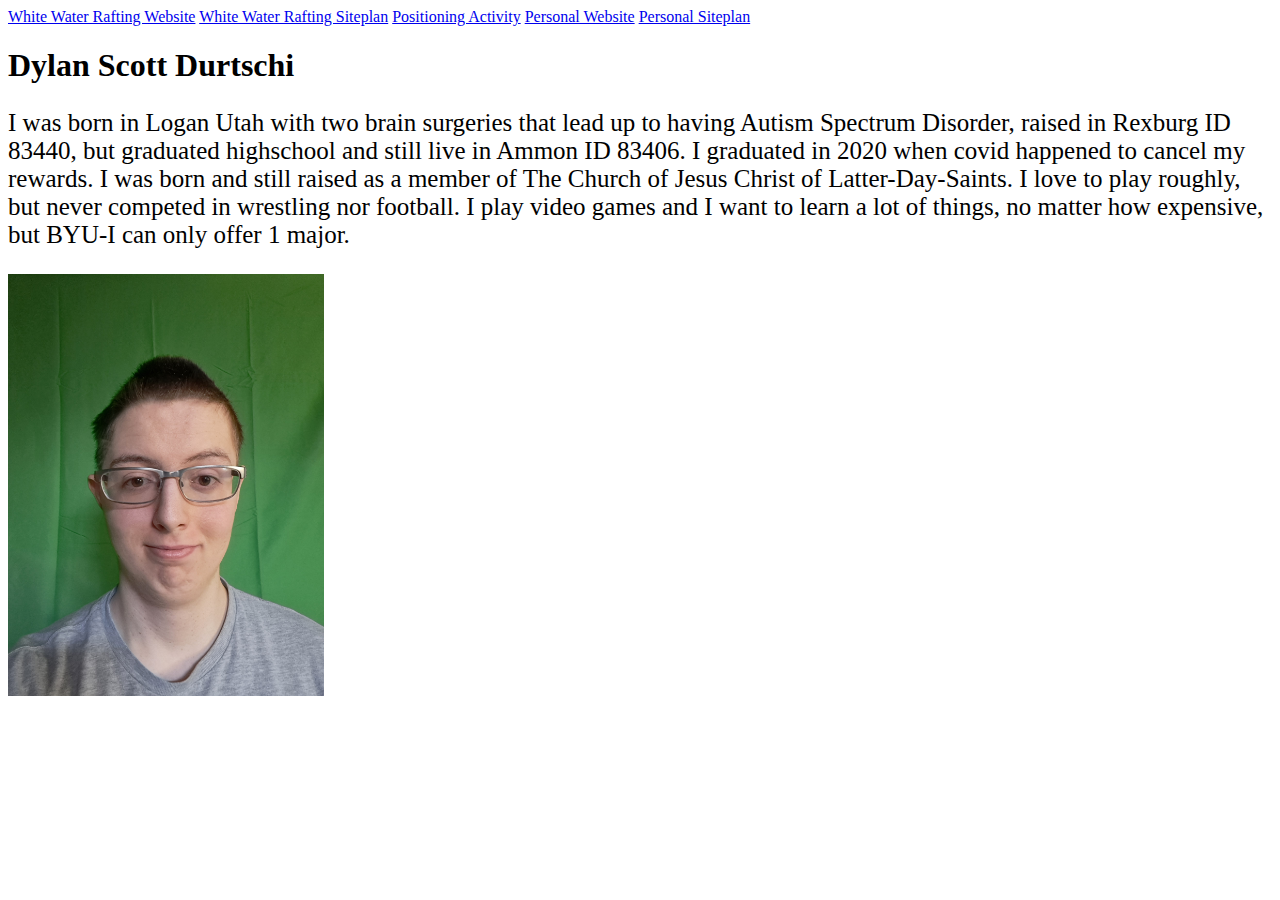
<file: index.html>
<!DOCTYPE html>
<html lang="en">
<head>
    <meta charset="UTF-8">
    <meta name="viewport" content="width=device-width, initial-scale=1.0">
    <title>WDD130 | home</title>
</head>
<body>
    <header>
        <nav>
            <a href="wwr/index.html">White Water Rafting Website</a>
            <a href="wwr/site-plan-rafting.html">White Water Rafting Siteplan</a>
            <a href="positioning.html">Positioning Activity</a>
            <a href="https://robloxairport14.github.io/oiloftropersonal/site.html">Personal Website</a>
            <a href="#">Personal Siteplan</a>
        </nav> 
    </header>
    <h1>Dylan Scott Durtschi</h1>
    <p style="font-size: 25px;">I was born in Logan Utah with two brain surgeries that lead up to having Autism Spectrum Disorder, 
        raised in Rexburg ID 83440, but graduated highschool and still live in Ammon ID 83406. I graduated in 2020
        when covid happened to cancel my rewards. I was born and still raised as a member of The Church of
        Jesus Christ of Latter-Day-Saints. I love to play roughly, but never competed in wrestling nor football. I play
        video games and I want to learn a lot of things, no matter how expensive, but BYU-I can only offer 1 major.</p>
    <img src="images/20240106_132315.jpg" width="25%"  alt="Robloxairport14 with a green screen">
</body>
</html>
</file>
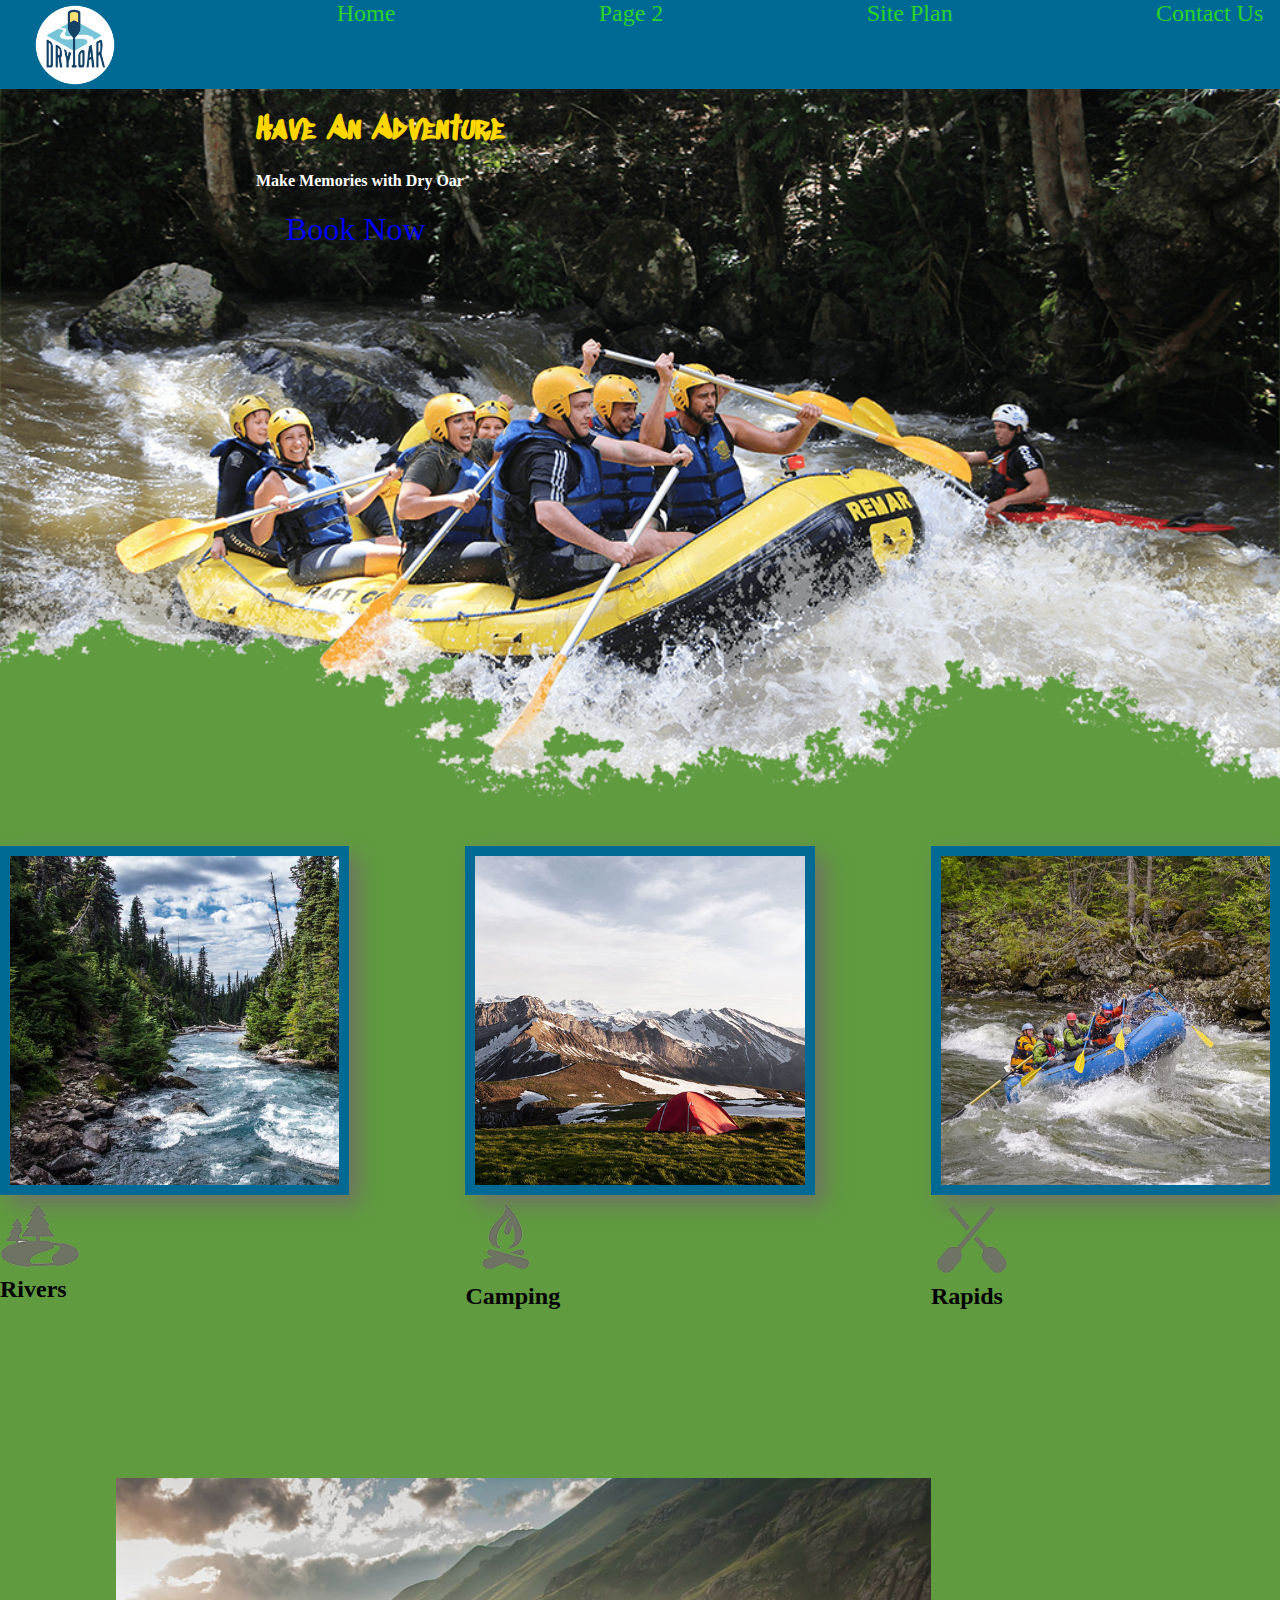
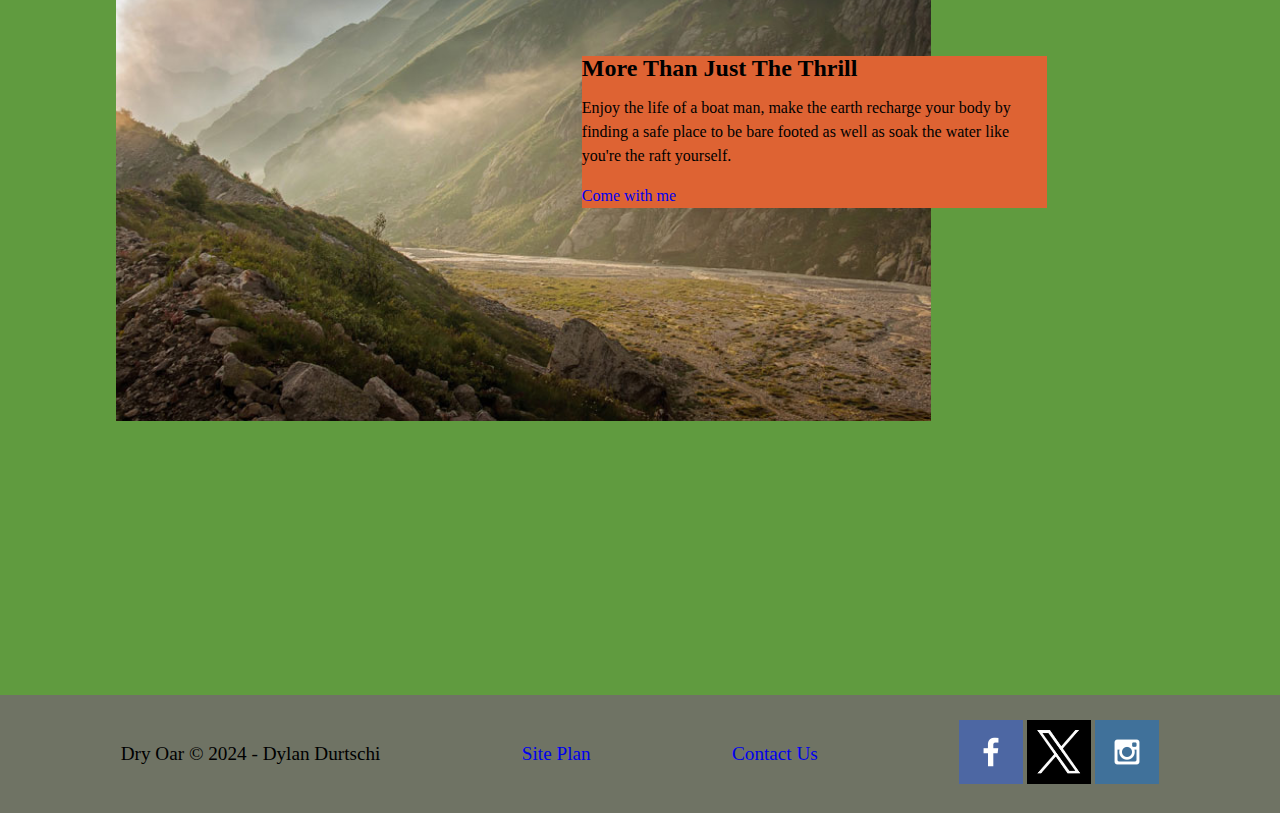
<file: wwr/index.html>
<!DOCTYPE html>
<html lang="en">
<head>
    <link rel="stylesheet" href="styles/style.css">
    <meta charset="UTF-8">
    <meta http-equiv="X-UA-Compatible" content="IE=edge">
    <meta name="viewport" content="width=device-width, initial-scale=1.0">
    <title>Dry Oar Home</title>
</head>
<body>
    <div id="content">
        <header>
            <a id="logo_link" href="index.html">
                <img class="logo" src="images/logo.png" alt="Dry Oar logo">
            </a>
            <nav>
                <a class="Home_button" href="index.html">Home</a>
                <a class="two_button" href="#">Page 2</a>
                <a class="S_P_button" href="site-plan-rafting.html">Site Plan</a>
                <a class="Contact_button" href="contactus.html">Contact Us</a>
            </nav>
        </header>
        <div id="hero">
            <div id="hero-box">
                <img id="hero-img" src="images/hero.png" alt="People enjoying white water rafting">
            </div>
            <section id="hero-msg">
                <h1 class="home-title">Have An Adventure</h1>
                <h4>Make Memories with Dry Oar </h4>
                <div class='button-box'>
                    <a class='book' href="contactus.html">Book Now</a>
                </div>
            </section>
        </div>
        <main class="home-grid">
            <section class="river-card">
                <img class="card-img" src="images/rivers.jpg" alt="river in forest">
                <img class="icon" src="images/river_icon.png" alt="river icon">
                <h2 class="OD">Rivers</h2>
            </section>
            <section class="camping-card">
                <img class="card-img" src="images/camping.jpg" alt="tent in mountains">
                <img class="icon" src="images/fire_icon.png" alt="fire_icon">
                <h2 class="OD">Camping</h2>
            </section>
            <section class="rapids-card">
                <img class="card-img" src="images/rapids.jpg" alt="rafting boat">
                <img class="icon" src="images/oars.png" alt="oars icon">
                <h2>Rapids</h2>
            </section>
            <div id="background"></div>
            <img class="mountains" src="images/mountains.jpg" alt="Misty mountains">
            <section class="msg">
                <h2>More Than Just The Thrill</h2>
                <p>Enjoy the life of a boat man, make the earth recharge your body by finding a safe place to be bare footed as well as soak the water like you're the raft yourself.</p>
                <a class='join' href="rivers.html">Come with me</a>
            </section>
        </main>
        <footer>
            <p>Dry Oar &copy; 2024 - Dylan Durtschi</p>
            <p><a href="site-plan-rafting.html">Site Plan</a></p>
            <p><a href="contactus.html">Contact Us</a></p>
            <div class="social">
                <a href="https://facebook.com" target="_blank">
                    <img src="images/facebook.png" alt="fb icon">
                </a>
                <a href="https://x.com" target="_blank">
                    <img src="images/FormerlyKnownAsTwitter.jpg" width="64" height="64" alt="X icon">
                </a>
                <a href="https://instagram.com" target="_blank">
                    <img src="images/instagram.png" alt="instagram icon">
                </a>
            </div>
        </footer>
    </div>
</body>
</html>
</file>
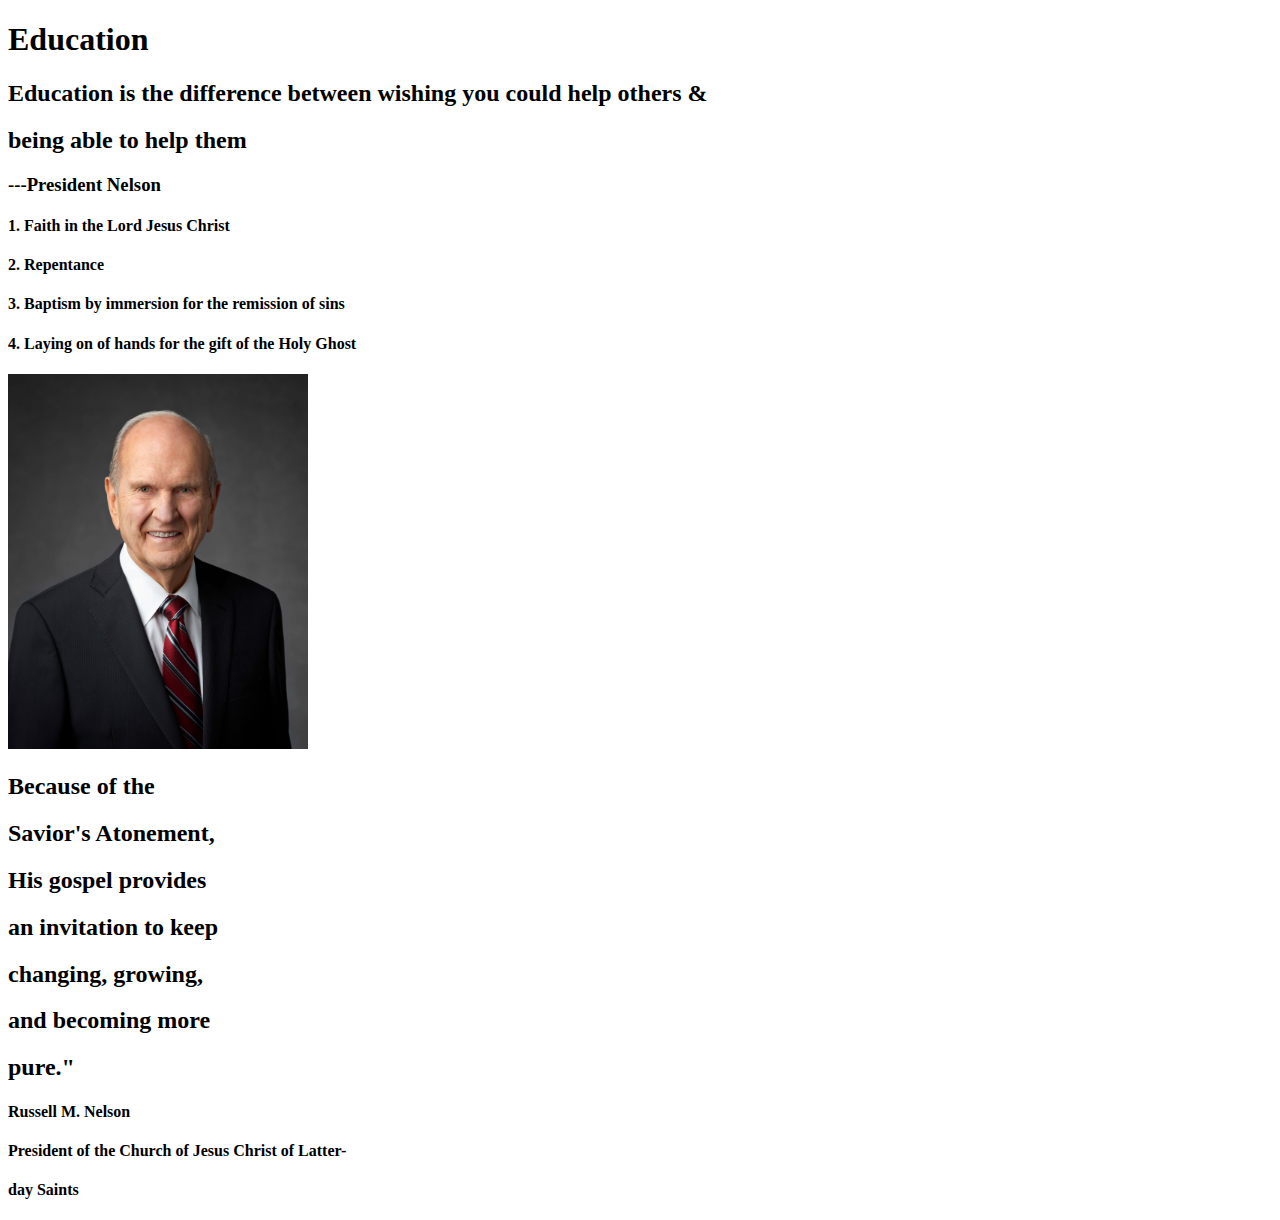
<file: ice/ice4.html>
<!DOCTYPE html>
<html lang="en">
<head>
    <link rel="icecold" href="icecold.css">
    <meta charset="UTF-8">
    <meta name="viewport" content="width=device-width, initial-scale=1.0">
    <title>Education</title>
</head>
<body>
    <main>
        <h1>Education</h1>

        <h2>Education is the difference between wishing you could help others &</h2>
        <h2>being able to help them</h2>

        <h3>---President Nelson</h3>

        <h4>1. Faith in the Lord Jesus Christ</h4>

        <h4>2. Repentance</h4>

        <h4>3. Baptism by immersion for the remission of sins</h4>

        <h4>4. Laying on of hands for the gift of the Holy Ghost</h4>
    
        <img src="images/russell_nelson_official_portrait_2018.jpeg" alt="President Nelson" height="375" width="300">
        <h2>Because of the</h2>
        <h2>Savior's Atonement,</h2>
        <h2>His gospel provides</h2>
        <h2>an invitation to keep</h2>
        <h2>changing, growing,</h2>
        <h2>and becoming more</h2>
        <h2>pure."</h2>
    
        <h4>Russell M. Nelson</h4>
        <h4>President of the Church of Jesus Christ of Latter-</h4>
        <h4>day Saints</h4>
    </main>
    
</body>
</html>
</file>
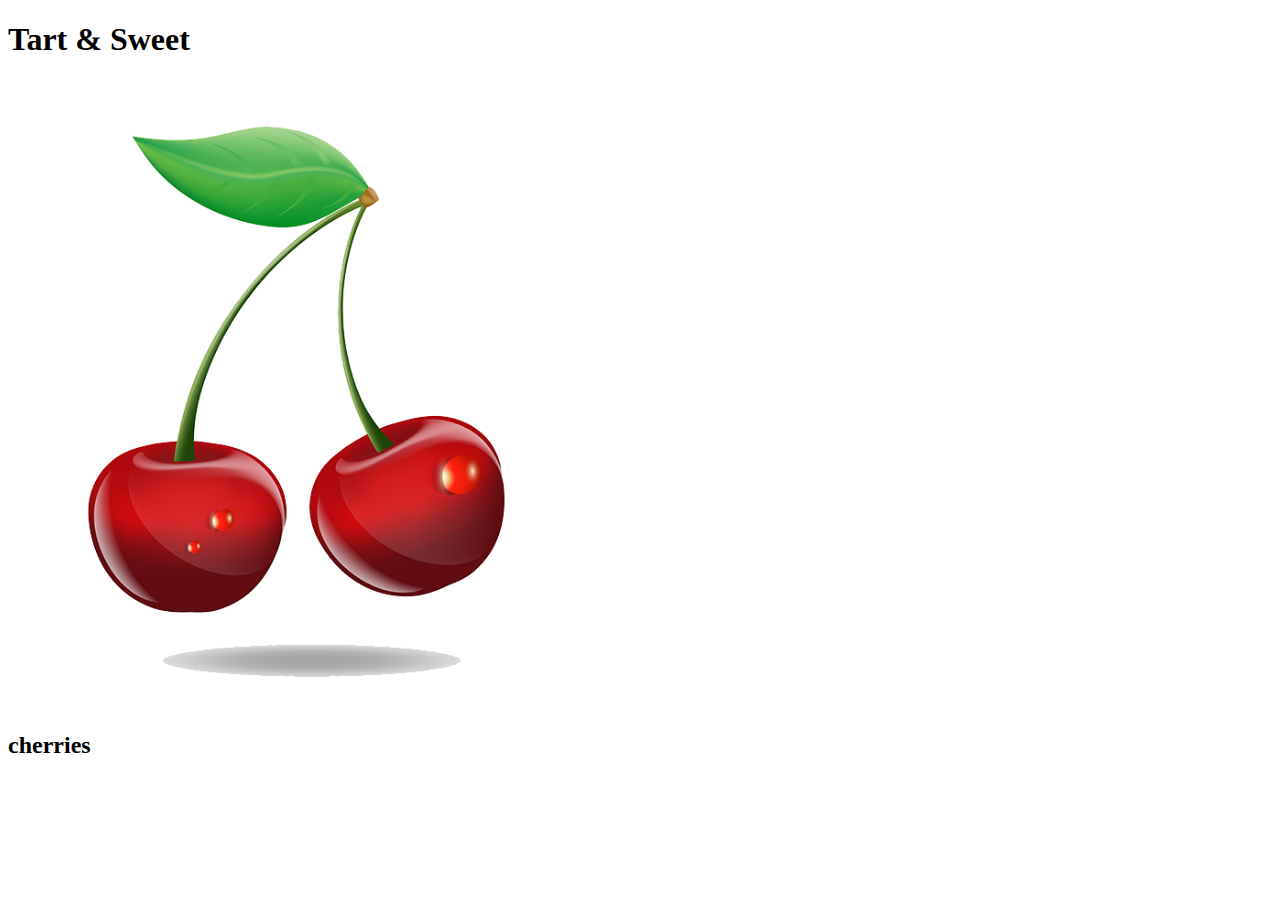
<file: ice/Icecherry.html>
<!DOCTYPE html>
<html lang="en">
<head>
    <link rel="ice assighnment part cherry" href="ice_cherry.css">
    <meta charset="UTF-8">
    <meta name="viewport" content="width=device-width, initial-scale=1.0">
    
    <style>
        .grid-container {
            display: grid;
            grid-template-columns: 600px 600px;
            padding: auto;
        }
        .grid-color {
            background-color: gray;
        }
        .center {
            text-align: center;
            border: 1px solid green;
            padding: 60px;
        }
    </style>
</head>
<body>
    <div class="grid_color"></div>
    <div class="gridbox">
        <div class="Tart">
            <h1 >Tart & Sweet</h1>
        </div>
        <img class="Tart & Sweet" src="images/w06_cherries.png" width="600px" heighth="900px"  alt="cherry">
        <h2 class="cherries">cherries</h2>
        <div class="gray box"></div>
    </div>
    
</body>
</html>

<!-- <!DOCTYPE html>
<html lang="en">
<head>
<title>CSS Website Layout</title>
<meta charset="utf-8">
<meta name="viewport" content="width=device-width, initial-scale=1">
<style>
* {
  box-sizing: border-box;
}

body {
  margin: 0;
}

/* Style the header */
.header {
  background-color: #f1f1f1;
  padding: 20px;
  text-align: center;
}

/* Style the top navigation bar */
.topnav {
  overflow: hidden;
  background-color: #333;
}

/* Style the topnav links */
.topnav a {
  float: left;
  display: block;
  color: #f2f2f2;
  text-align: center;
  padding: 14px 16px;
  text-decoration: none;
}

/* Change color on hover */
.topnav a:hover {
  background-color: #ddd;
  color: black;
}

/* Create three equal columns that floats next to each other */
.column {
  float: left;
  width: 33.33%;
  padding: 15px;
}

/* Clear floats after the columns */
.row::after {
  content: "";
  display: table;
  clear: both;
}

/* Responsive layout - makes the three columns stack on top of each other instead of next to each other */
@media screen and (max-width:600px) {
  .column {
    width: 100%;
  }
}
</style>
</head>
<body>

<div class="row">
  <div class="column">
    <h2>Column</h2>
    <p>Lorem ipsum dolor sit amet, consectetur adipiscing elit. Maecenas sit amet pretium urna. Vivamus venenatis velit nec neque ultricies, eget elementum magna tristique. Quisque vehicula, risus eget aliquam placerat, purus leo tincidunt eros, eget luctus quam orci in velit. Praesent scelerisque tortor sed accumsan convallis.</p>
  </div>
  
  <div class="column">
    <h2>Column</h2>
    <p>Lorem ipsum dolor sit amet, consectetur adipiscing elit. Maecenas sit amet pretium urna. Vivamus venenatis velit nec neque ultricies, eget elementum magna tristique. Quisque vehicula, risus eget aliquam placerat, purus leo tincidunt eros, eget luctus quam orci in velit. Praesent scelerisque tortor sed accumsan convallis.</p>
  </div>
  
  <div class="column">
    <h2>Column</h2>
    <p>Lorem ipsum dolor sit amet, consectetur adipiscing elit. Maecenas sit amet pretium urna. Vivamus venenatis velit nec neque ultricies, eget elementum magna tristique. Quisque vehicula, risus eget aliquam placerat, purus leo tincidunt eros, eget luctus quam orci in velit. Praesent scelerisque tortor sed accumsan convallis.</p>
  </div>
</div>

</body>
</html> -->
</file>
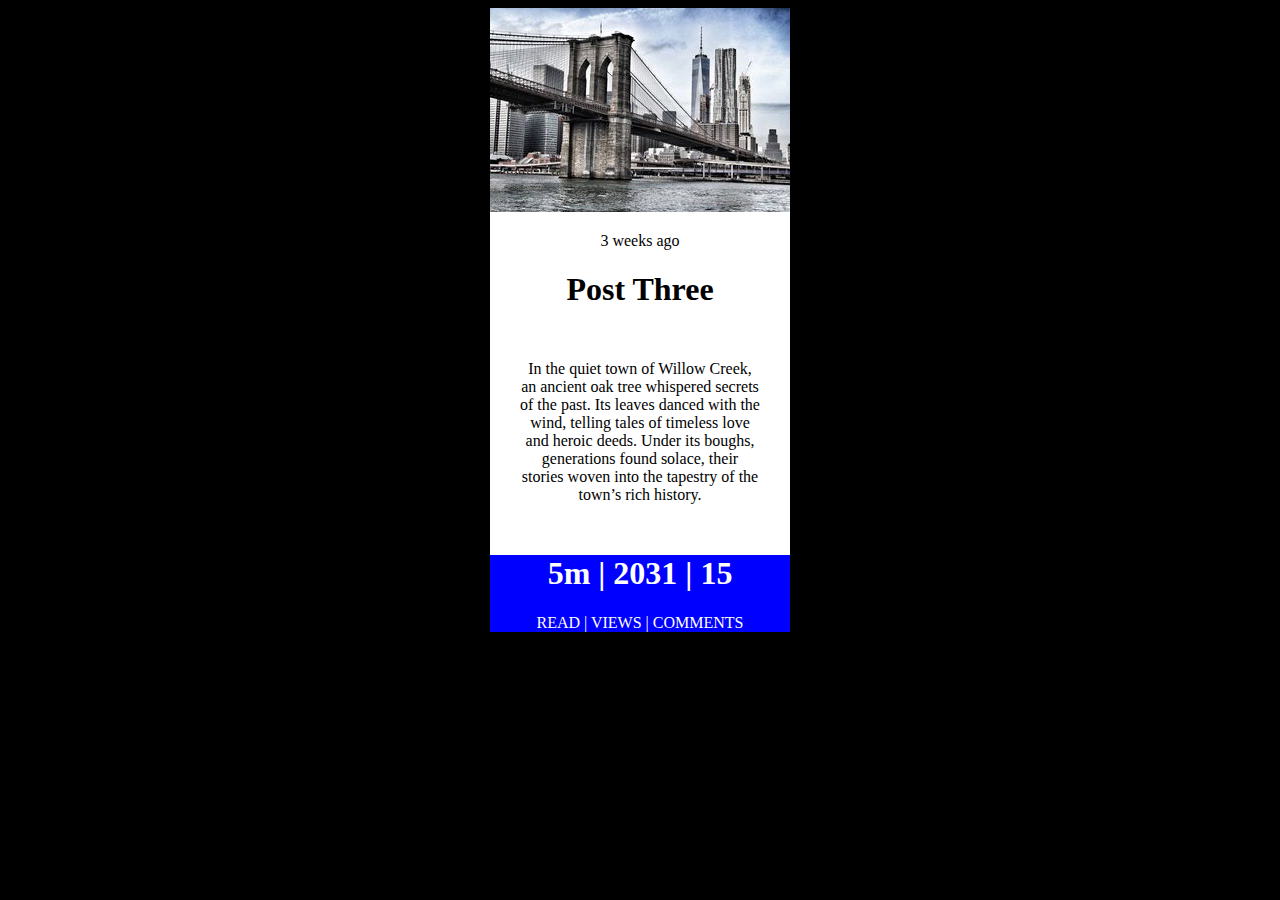
<file: ice/post_three.html>
<!DOCTYPE html>
<html lang="en">
<head>
    <link rel="stylesheet" href="golden_gate_bridge.css">
    <meta charset="UTF-8">
    <meta name="viewport" content="width=device-width, initial-scale=1.0">
    <title>Ice challenge week 9</title>
</head>
<body>
    <div class="card">    
        <img class="header image" src="images/bridge.jpg" alt="sky scraper and bridge at big city">
        <main>
            <p>3 weeks ago</p>
            <h1>Post Three</h1>
            <p class="awesomearticle">
                In the quiet town of Willow Creek, an ancient oak tree whispered secrets of the past. Its leaves danced with the wind, telling tales of timeless love and heroic deeds. Under its boughs, generations found solace, their stories woven into the tapestry of the town’s rich history.
            </p>       
        </main>
        <div class="blue">
            <h1>
                5m | 2031 | 15
            </h1>
            <p>
                READ |    VIEWS |   COMMENTS
            </p>
        </div> 
    </div>
    
</body>
</html>
</file>
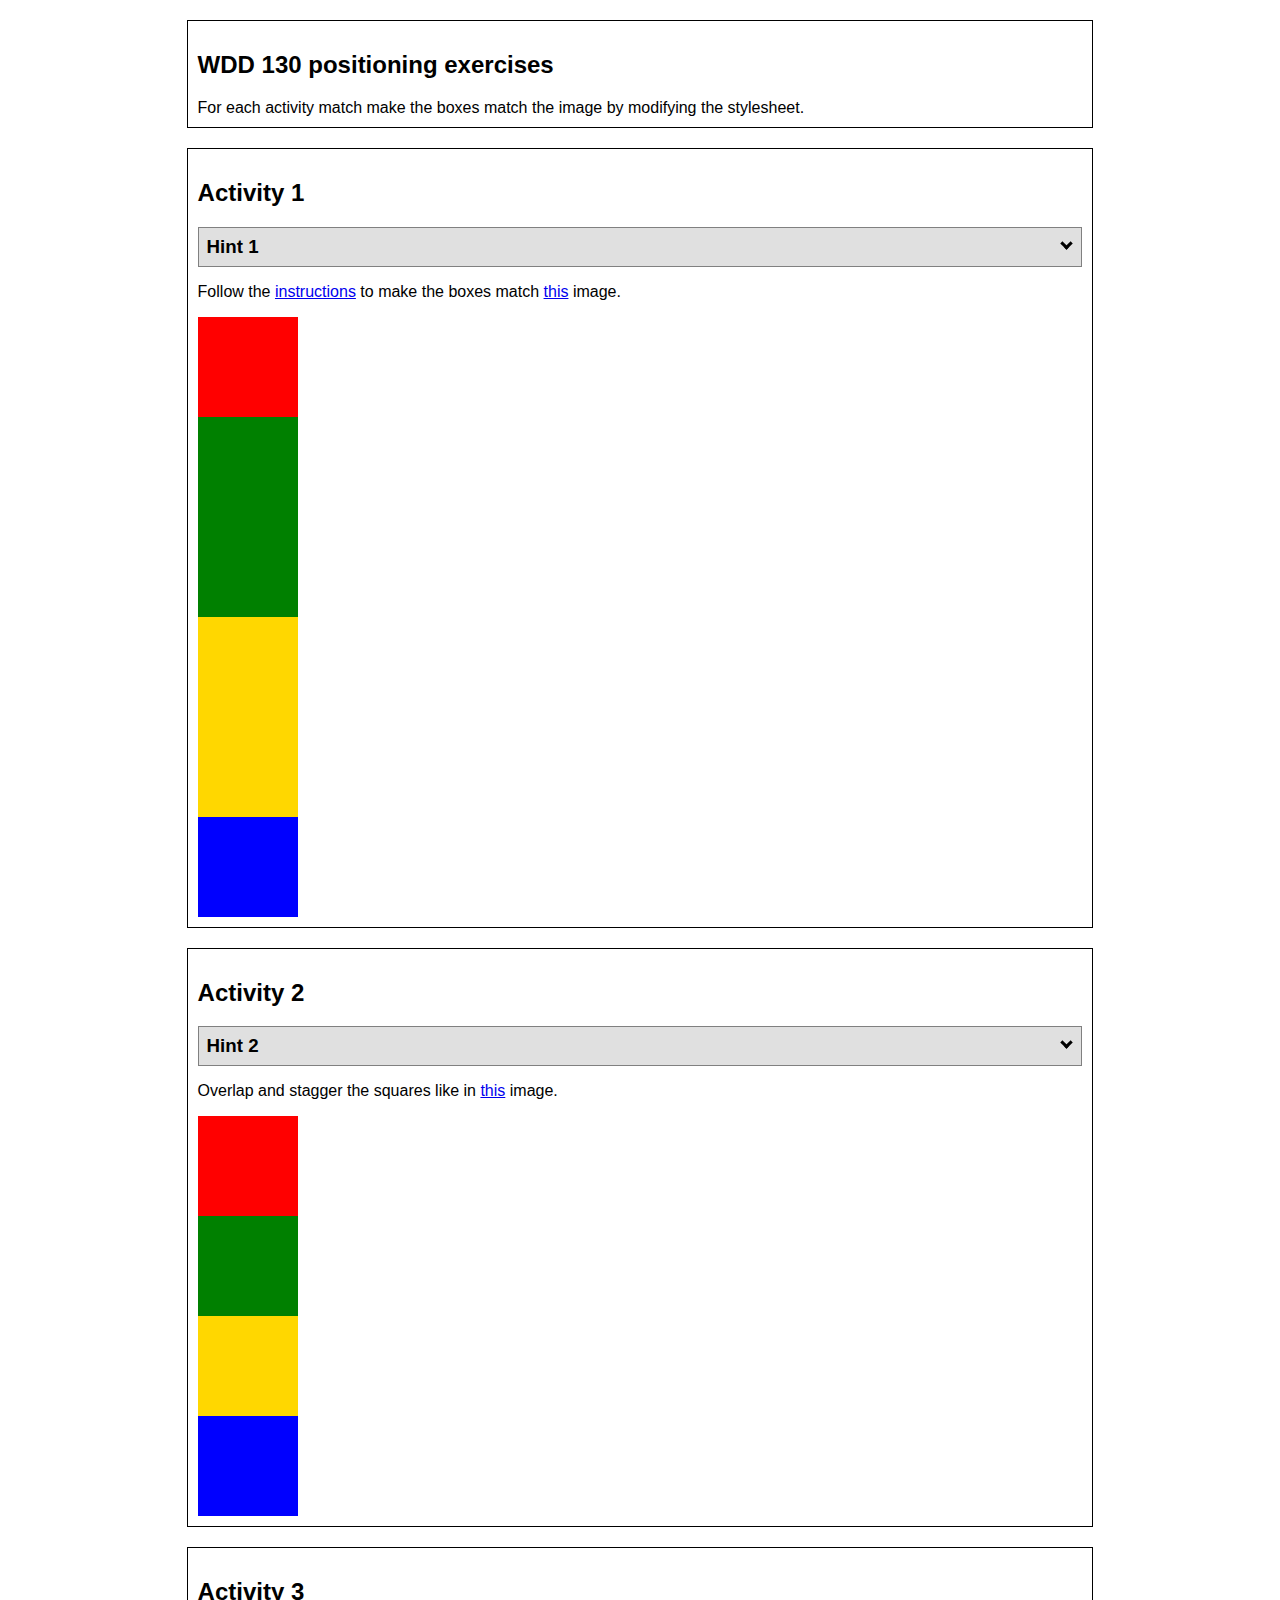
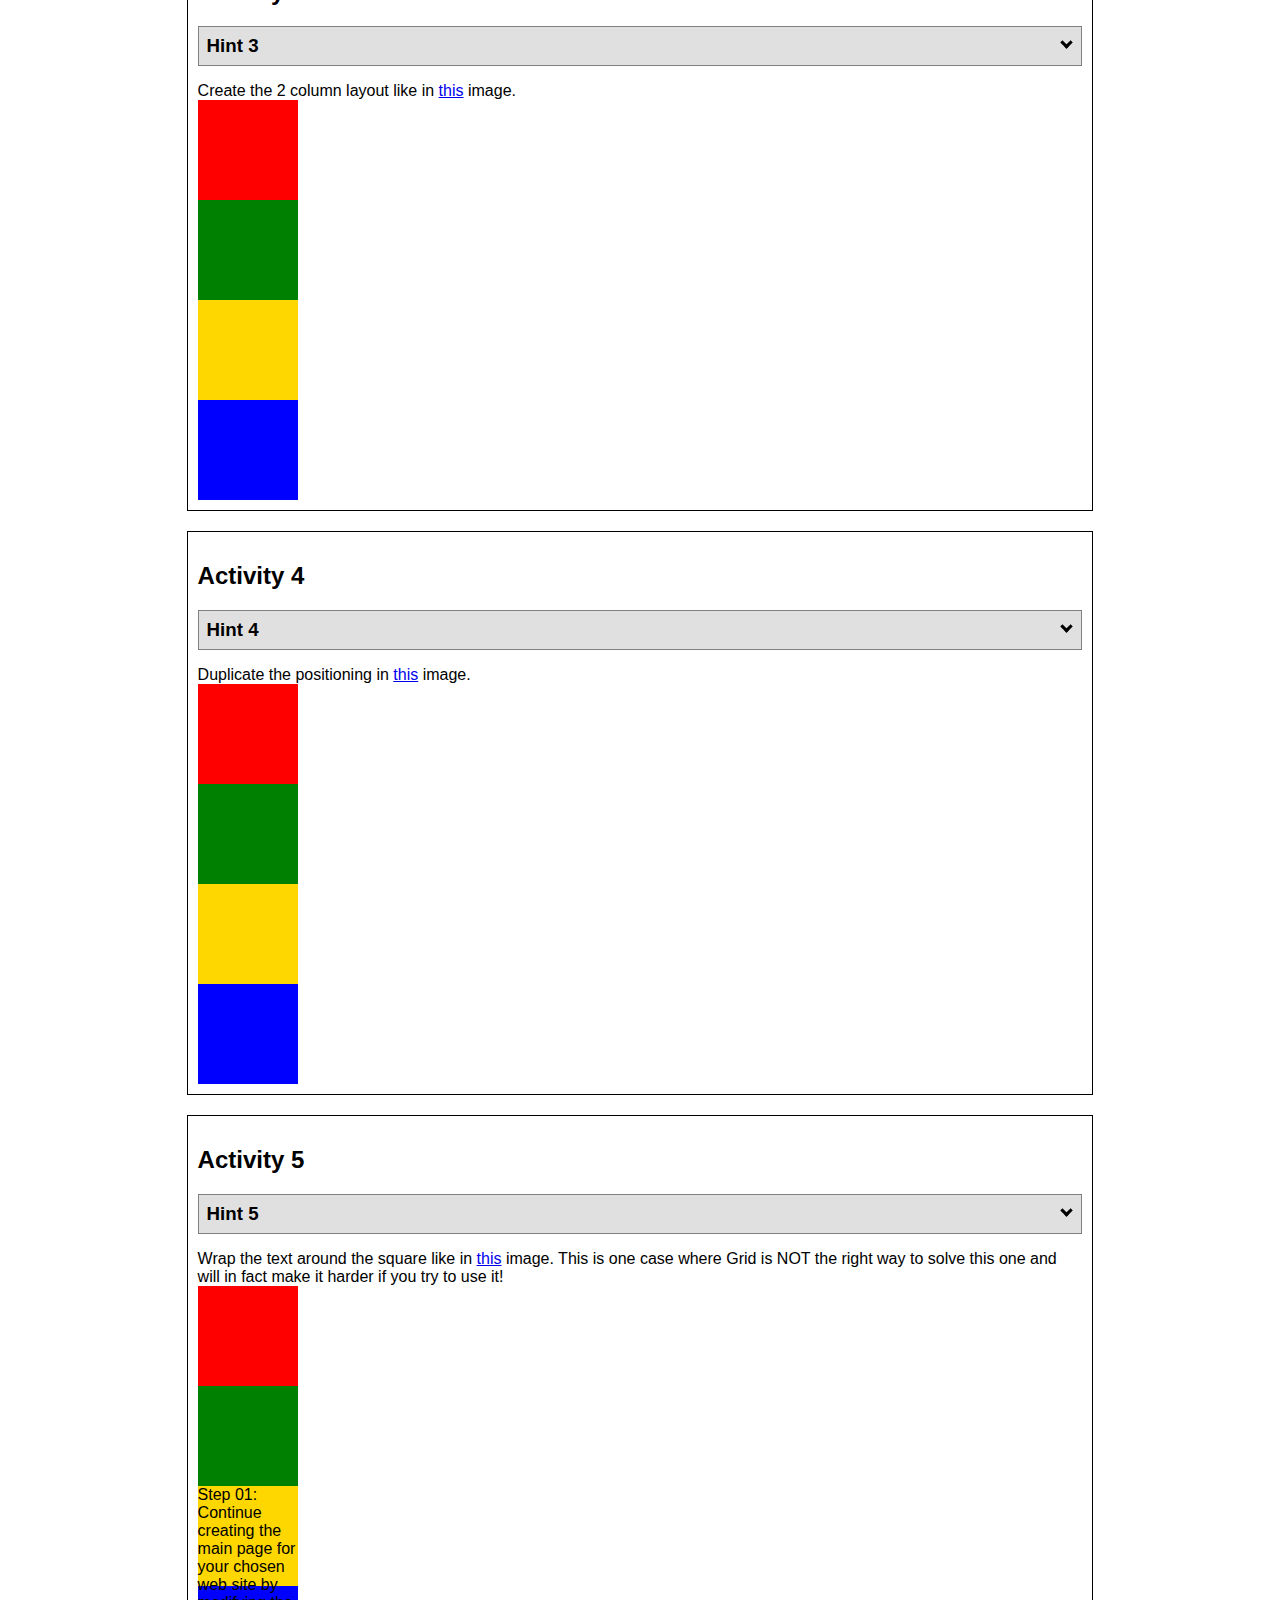
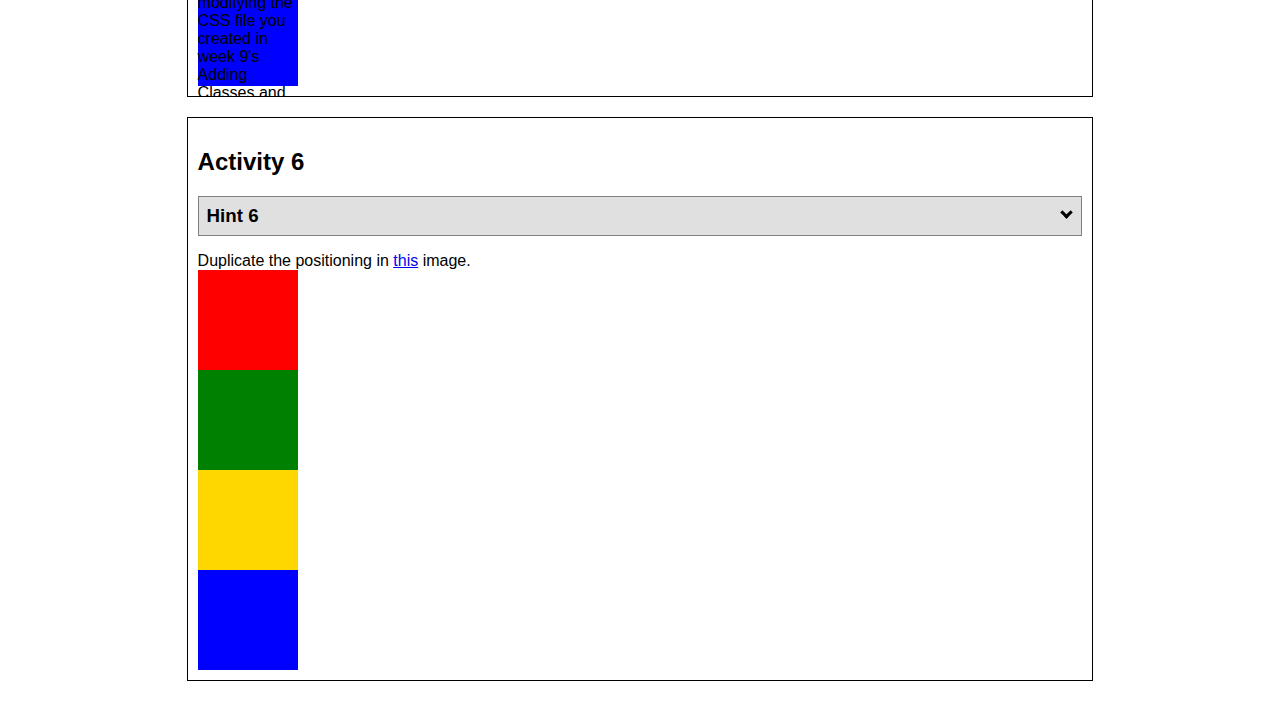
<file: positing/w06.html>
<!DOCTYPE html>
<html lang="en">
    <head>
    <!-- HTML - Name: positioning.html -->
    <title>Positioning Activity</title>
    <link rel="stylesheet" type="text/css" href="W06.css" />
    </head>
    <body>
    <div class="activity">
        <h2>WDD 130 positioning exercises</h2>
        For each activity match make the boxes match the image by modifying the stylesheet.</div>
    <div class="activity">
        <h2>Activity 1</h2>
        <section class="hint"><input type="checkbox" ><i></i> <h3>Hint 1</h3><div><p>Check out the <a href="https://byui-wdd.github.io/wdd130/activities/css-positioning.html" target="_blank">activity instructions</a> in Ilearn!</p></div></section>
        <p>Follow the <a href="https://byui-wdd.github.io/wdd130/activities/css-positioning.html" target="_blank">instructions</a> to make the boxes match  <a href="https://byui-wdd.github.io/wdd130/images/example1.png" target="_blank">this</a> image.</p>
        <div class="content1" >
        <div class="red1" ></div>
        <div class="green1" ></div>
        <div class="green1" ></div>
        <div class="yellow1"></div>
        <div class="yellow1"></div>
        <div class="blue1"></div>
        </div>
    </div>
    <div class="activity">
        <h2>Activity 2</h2>
        <section class="hint"><input type="checkbox" > <h3>Hint 2</h3><i></i><div><p>Remember that the best way to shift elements around slightly on the page is with Margins.  You could also use Grid.  Either would work for this. If you choose margin remember that you can use a <em>negative</em> margin. (ie margin-top: -20px;)</p><h4>Properties used:</h4><ul><li>margin-top, margin-left</li><li>...or...</li><li>grid-template-columns: 50px 50px 50px 50px 50px</li></ul></div></section>
        <p>Overlap and stagger the squares like in <a href="https://byui-wdd.github.io/wdd130/images/example2.png" target="_blank">this</a> image.</p>
        <div class="content2" >
        <div class="red2" ></div>
        <div class="green2" ></div>
        <div class="yellow2"></div>
        <div class="blue2"></div>
        </div>
    </div>
    <div class="activity">
        <h2>Activity 3</h2>
        <section class="hint"><input type="checkbox" > <h3>Hint 3</h3><i></i><div><p>This one is going to be best solved with CSS Grid. Remember to make the boxes the right width first...then start moving them around. </p><h4>Properties used:</h4><ul><li>display:grid;</li><li>grid-template-columns:</li><li>grid-column-gap:</li>
        <li>grid-column:</li>  </ul></div></section>
        Create the 2 column layout like in <a href="https://byui-wdd.github.io/wdd130/images/example3.png" target="_blank">this</a>  image.
        <div class="content3" >
        <div class="red3" ></div>
        <div class="green3" ></div>
        <div class="yellow3"></div>
        <div class="blue3"></div>
        </div>
    </div>
    <div class="activity">
        <h2>Activity 4</h2>
        <section class="hint"><input type="checkbox" > <h3>Hint 4</h3><i></i><div><p>For the others we have been primarily concerned with width. For this one you will need to adjust height as well. </p><h4>Properties used:</h4><ul><li>display:grid;</li><li>grid-template-columns:</li><li>grid-row:</li></ul></div></section>
        Duplicate the positioning in <a href="https://byui-wdd.github.io/wdd130/images/example4.png" target="_blank">this</a> image. 
        <div class="content4" >
        <div class="red4" ></div>
        <div class="green4" ></div>
        <div class="yellow4"></div>
        <div class="blue4"></div>
        </div>
    </div>

    <div class="activity">
        <h2>Activity 5</h2>
        <section class="hint"><input type="checkbox" > <h3>Hint 5</h3><i></i><div><p>Grid is <strong>not</strong> the right way to do this.  In fact there is only one way to really do that...and that is with float. Remember that we float the thing we want the text to wrap around.  Also remember to start by making all the shapes the right size and shape.</p><h4>Properties used:</h4><ul><li>float: left;</li></ul></div></section>
        Wrap the text around the square like in <a href="https://byui-wdd.github.io/wdd130/images/example5.png" target="_blank">this</a> image. This is one case where Grid is NOT the right way to solve this one and will in fact make it harder if you try to use it!
        <div class="content5" >
        <div class="red5" ></div>
        <div class="green5" ></div>
        <div class="yellow5">Step 01: Continue creating the main page for your chosen web site by modifying the CSS file you created in week 9's Adding Classes and IDs to Your Website assignment. This week, you will position all of the content on your main page using the CSS positioning techniques taught in KhanAcademy. When you are done, your webpage layout should reflect what you outlined in the wireframe you designed in the assignment Your Own Site Diagram and Wireframe in week 3. <br />
            If you have changed your mind on how you want the content of your main page laid out, take an opportunity to update your wireframe before completing this assignment (it is much easier to experiment with different layouts in a wireframe than it is to do so by modifying the CSS). Also, if you find that you are having trouble with using CSS positioning, feel free to review the concepts at the learn layout site: http://learnlayout.com/. You should be able to apply these principles to your site. For futher help, refer back to the Max Design site used in the beginning of the course for an example of how to implement your site design.</div>
        <div class="blue5"></div>
        </div>
    </div>
    <div class="activity">
        <h2>Activity 6</h2>
        <section class="hint"><input type="checkbox" > <h3>Hint 6</h3><i></i><div><p>This one is all about visualizing the grid behind the layout. If you are having a hard time doing that first: all the sizes are even multiples of 100, and second here is another example with the lines drawn: <a href="https://byui-wdd.github.io/wdd130/images/example6-hint.png" target="_blank">example 6 with lines</a>. For this one you will find it easiest if you use px for the column width. You can also use <kbd>z-index</kbd> to control the element layering.    </p><h4>Properties used:</h4><ul><li>display:grid;</li><li>grid-template-columns:</li><li>grid-column:</li><li>grid-row:</li><li><a href="https://www.w3schools.com/cssref/pr_pos_z-index.asp" target="_blank">z-index:</a></li></ul></div></section>
        Duplicate the positioning in <a href="https://byui-wdd.github.io/wdd130/images/example6.png" target="_blank">this</a> image.
        <div class="content6" >
        <div class="red6" ></div>
        <div class="green6" ></div>
        <div class="yellow6"></div>
        <div class="blue6"></div>
        </div>
    </div>
    </body>
</html>
</file>
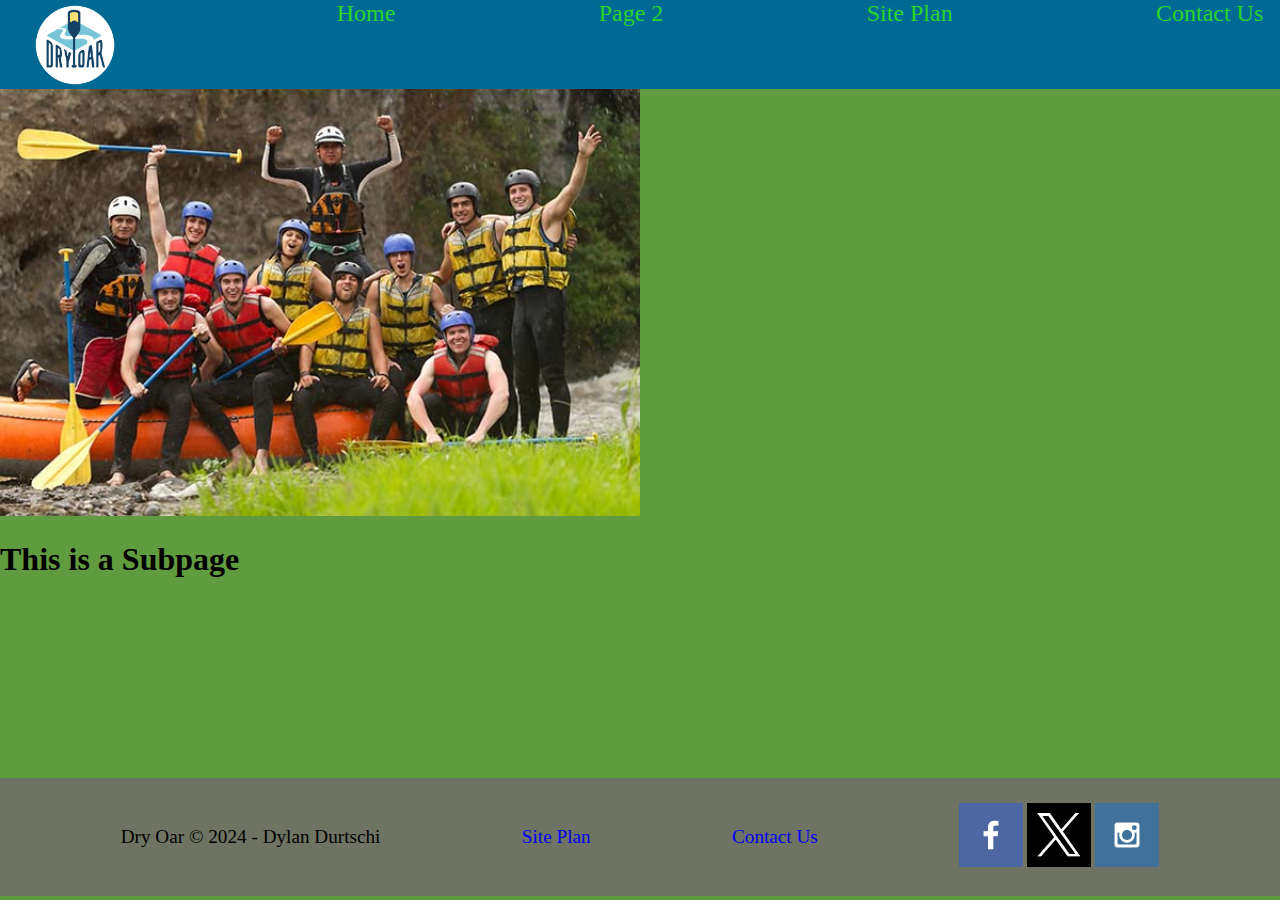
<file: wwr/rivers.html>
<!DOCTYPE html>
<html lang="en">
<head>
    <link rel="stylesheet" href="styles/style.css">
    <meta charset="UTF-8">
    <meta http-equiv="X-UA-Compatible" content="IE=edge">
    <meta name="viewport" content="width=device-width, initial-scale=1.0">
    <title>Subpage</title>
</head>
<body>
    <div id="content">
        <header>
            <a id="logo_link" href="index.html">
                <img class="logo" src="images/logo.png" alt="Dry Oar logo">
            </a>
            <nav>
                <a class="Home_button" href="index.html">Home</a>
                <a class="two_button" href="#">Page 2</a>
                <a class="S_P_button" href="site-plan-rafting.html">Site Plan</a>
                <a class="Contact_button" href="contactus.html">Contact Us</a>
            </nav>
        </header>
        <main>
            <img src="images/Together.jpg" width="50%" alt="Group Photo">
            <h1>This is a Subpage</h1>
        </main>
        <footer>
            <p>Dry Oar &copy; 2024 - Dylan Durtschi</p>
            <p><a href="site-plan-rafting.html">Site Plan</a></p>
            <p><a href="contactus.html">Contact Us</a></p>
            <div class="social">
                <a href="https://facebook.com" target="_blank">
                    <img src="images/facebook.png" alt="fb icon">
                </a>
                <a href="https://x.com" target="_blank">
                    <img src="images/FormerlyKnownAsTwitter.jpg" width="64" height="64" alt="X icon">
                </a>
                <a href="https://instagram.com" target="_blank">
                    <img src="images/instagram.png" alt="instagram icon">
                </a>
            </div>
        </footer>
    </div>
</body>
</html>
</file>
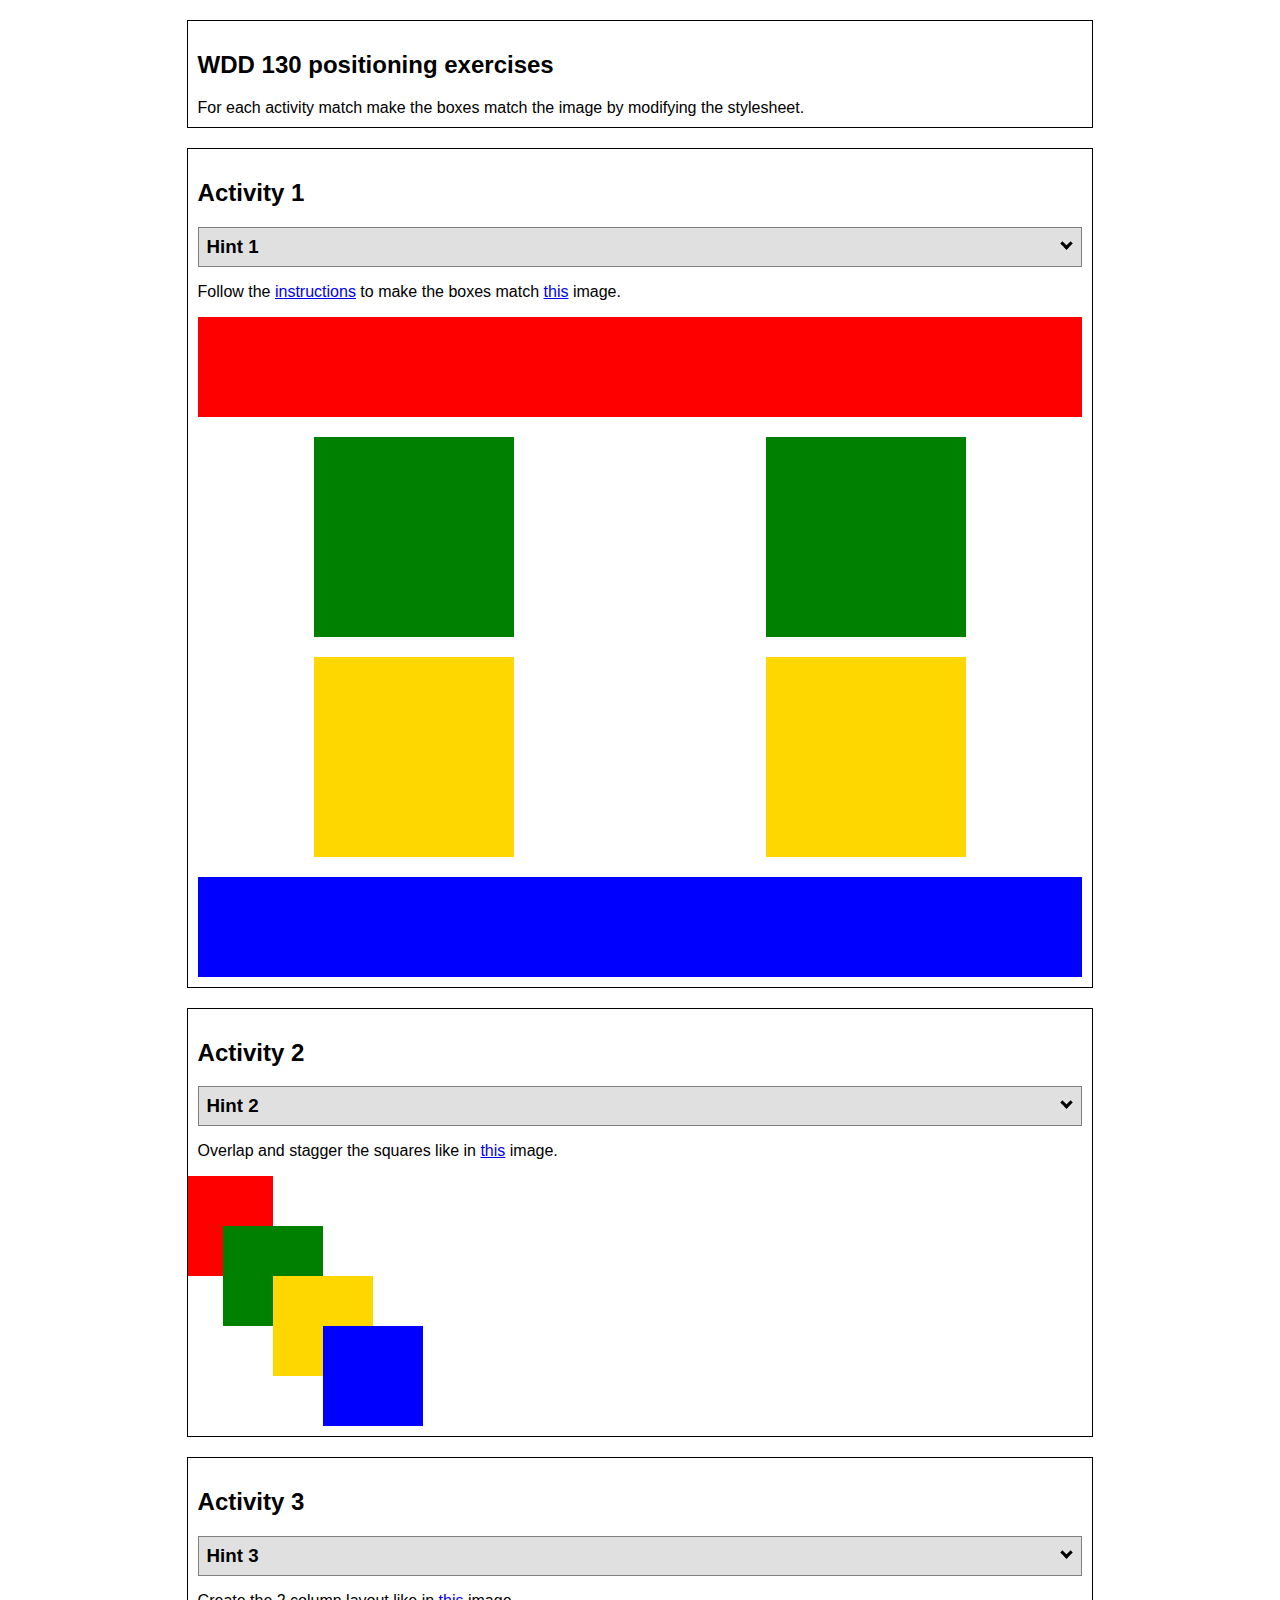
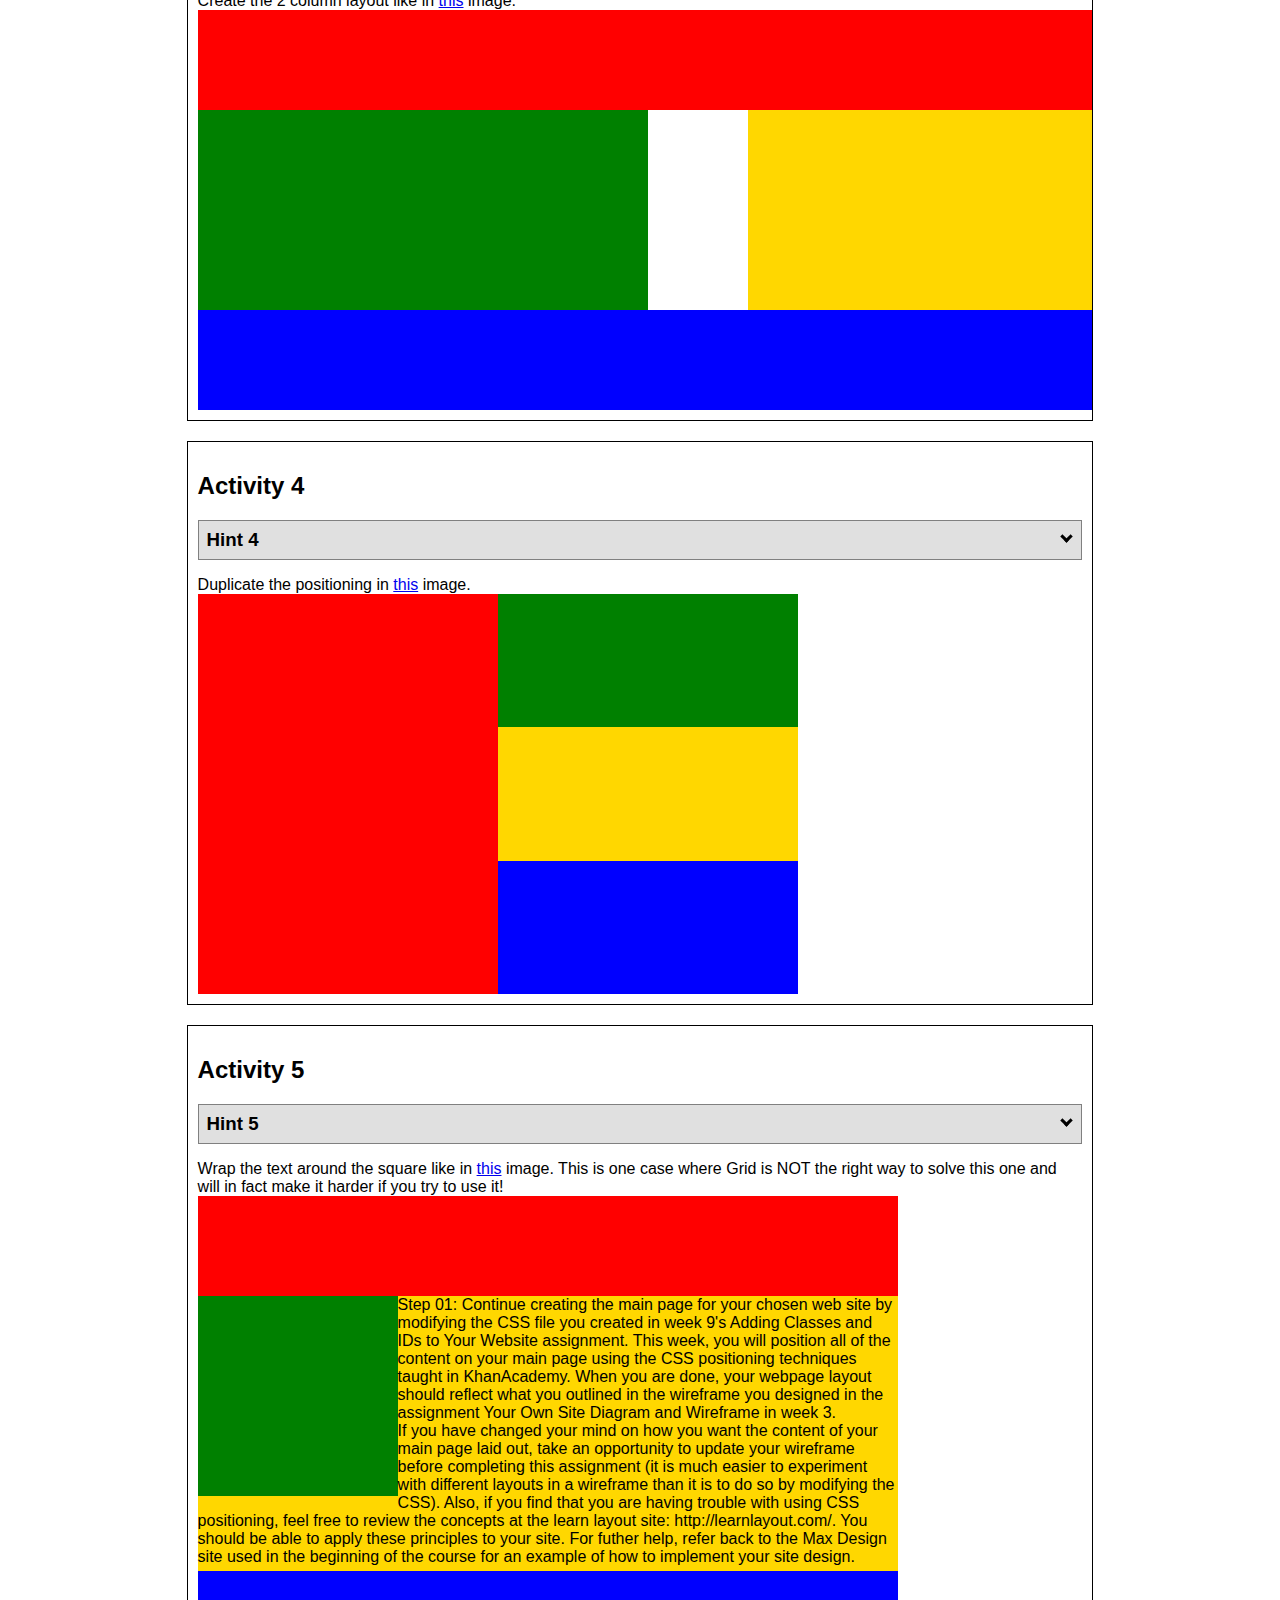
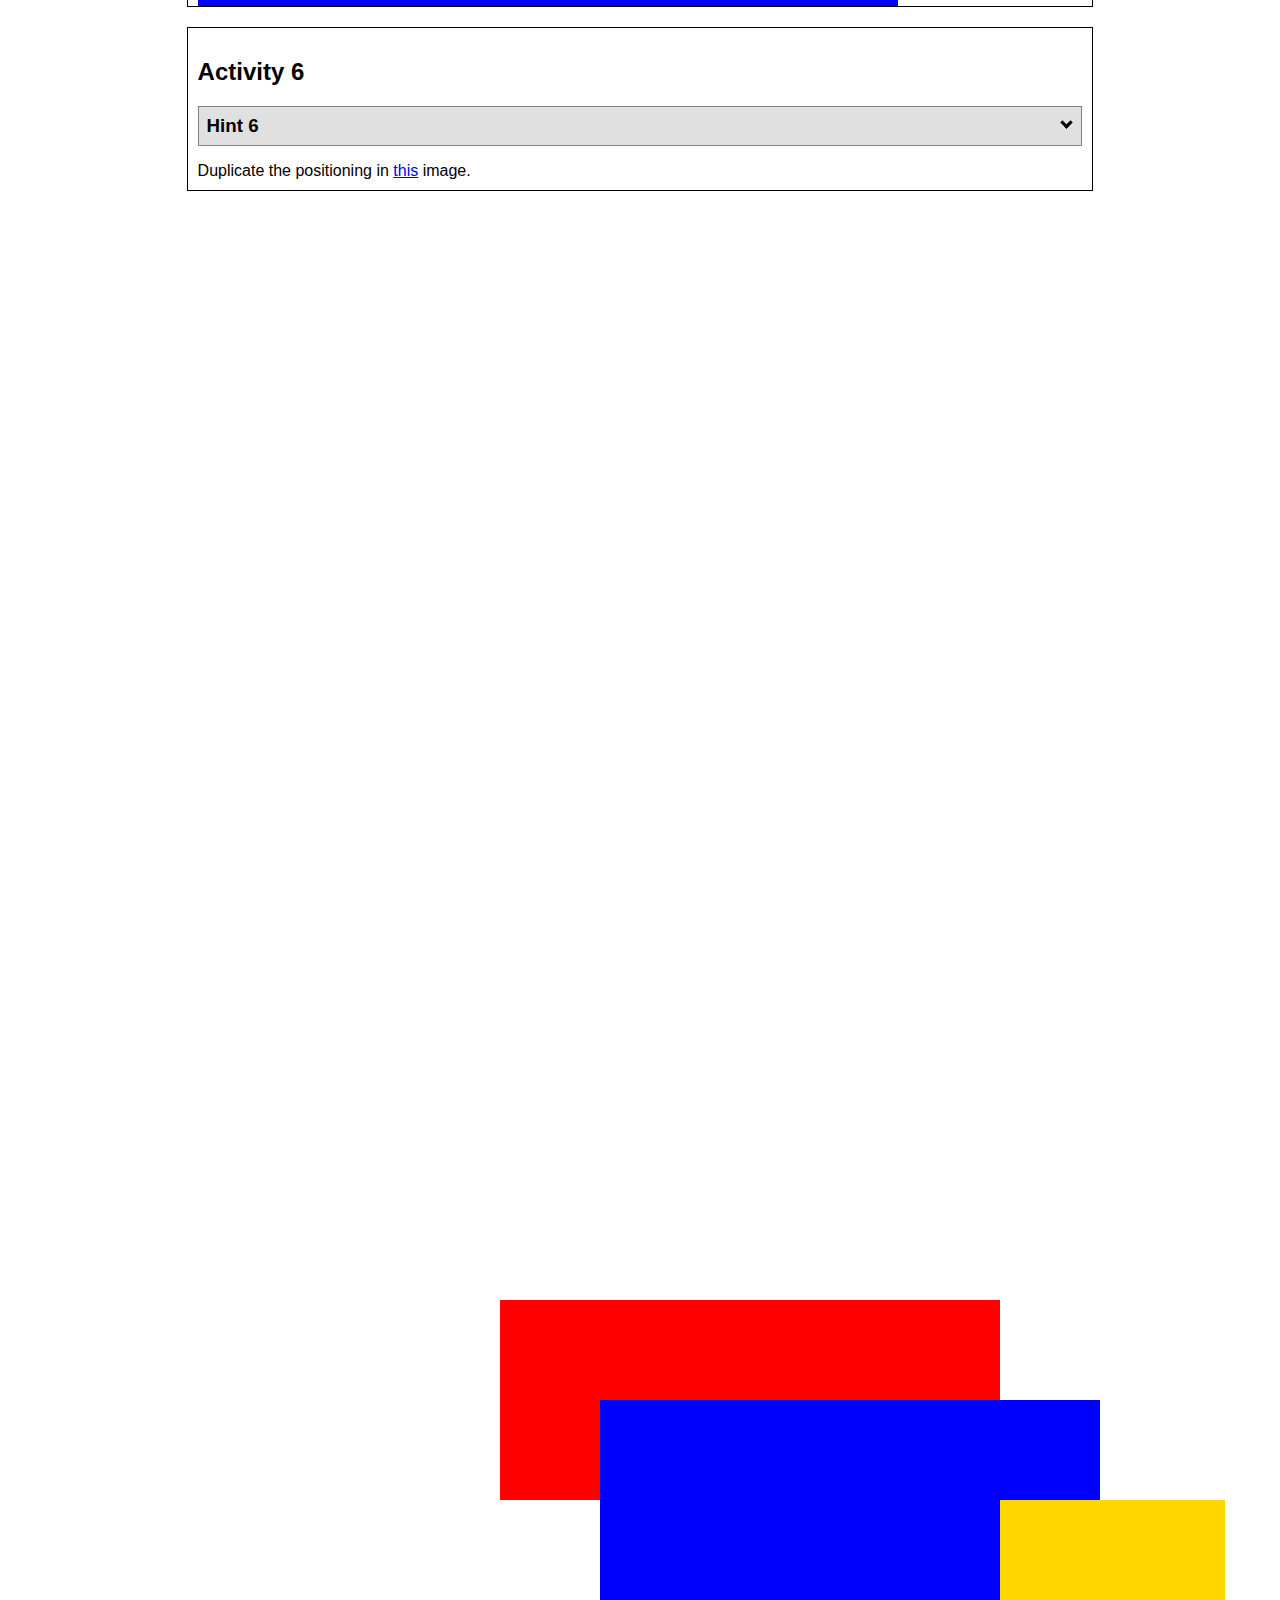
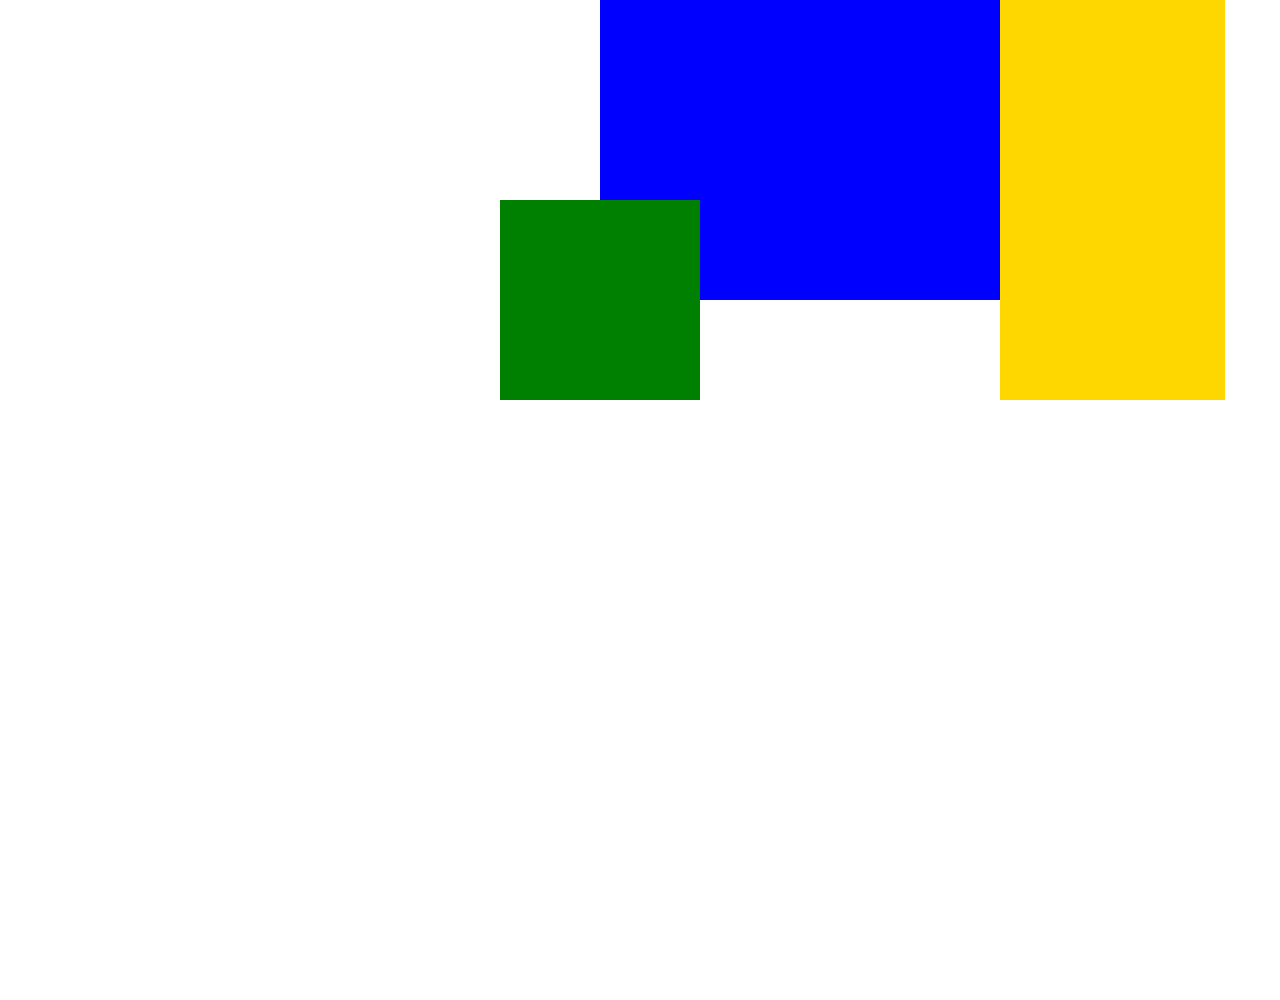
<file: positioning/positioning/positioning.html>
<!DOCTYPE html>
<html lang="en">
  <head>
    <!-- HTML - Name: positioning.html -->
    <title>Positioning Activity</title>
    <link rel="stylesheet" type="text/css" href="positionstyles.css" />
  </head>
  <body>
    <div class="activity">
      <h2>WDD 130 positioning exercises</h2>
      For each activity match make the boxes match the image by modifying the stylesheet.</div>
    <div class="activity">
      <h2>Activity 1</h2>
      <section class="hint"><input type="checkbox" ><i></i> <h3>Hint 1</h3><div><p>Check out the <a href="https://byui-wdd.github.io/wdd130/activities/w06-css-positioning.html" target="_blank">activity instructions</a> in Ilearn!</p></div></section>
      <p>Follow the <a href="https://byui-wdd.github.io/wdd130/activities/w06-css-positioning.html" target="_blank">instructions</a> to make the boxes match  <a href="https://byui-wdd.github.io/wdd130/images/example1.png" target="_blank">this</a> image.</p>
      <div class="content1" >
        <div class="red1" ></div>
        <div class="green1" ></div>
        <div class="green1" ></div>
        <div class="yellow1"></div>
        <div class="yellow1"></div>
        <div class="blue1"></div>
      </div>
    </div>
    <div class="activity">
      <h2>Activity 2</h2>
      <section class="hint"><input type="checkbox" > <h3>Hint 2</h3><i></i><div>
      <ul>
      <li>grid-template-columns: 50px 50px 50px 50px 50px </li></ul></div></section>
      <p>Overlap and stagger the squares like in <a href="https://byui-wdd.github.io/wdd130/images/example2.png" target="_blank">this</a> image.</p>
      <div class="content2" >
        <div class="red2" ></div>
        <div class="green2" ></div>
        <div class="yellow2"></div>
        <div class="blue2"></div>
      </div>
    </div>
    <div class="activity">
      <h2>Activity 3</h2>
      <section class="hint"><input type="checkbox" > <h3>Hint 3</h3><i></i><div><p>This one is going to be best solved with CSS Grid. Remember to make the boxes the right width first...then start moving them around. </p><h4>Properties used:</h4><ul><li>display:grid;</li><li>grid-template-columns:</li><li>grid-column-gap:</li>
        <li>grid-column:</li>  </ul></div></section>
      Create the 2 column layout like in <a href="https://byui-wdd.github.io/wdd130/images/example3.png" target="_blank">this</a>  image.
      <div class="content3" >
        <div class="red3" ></div>
        <div class="green3" ></div>
        <div class="yellow3"></div>
        <div class="blue3"></div>
      </div>
    </div>
    <div class="activity">
      <h2>Activity 4</h2>
      <section class="hint"><input type="checkbox" > <h3>Hint 4</h3><i></i><div><p>For the others we have been primarily concerned with width. For this one you will need to adjust height as well. </p><h4>Properties used:</h4><ul><li>display:grid;</li><li>grid-template-columns:</li><li>grid-row:</li></ul></div></section>
      Duplicate the positioning in <a href="https://byui-wdd.github.io/wdd130/images/example4.png" target="_blank">this</a> image. 
      <div class="content4" >
        <div class="red4" ></div>
        <div class="green4" ></div>
        <div class="yellow4"></div>
        <div class="blue4"></div>
      </div>
    </div>

    <div class="activity">
      <h2>Activity 5</h2>
      <section class="hint"><input type="checkbox" > <h3>Hint 5</h3><i></i><div><p>Grid is <strong>not</strong> the right way to do this.  In fact there is only one way to really do that...and that is with float. Remember that we float the thing we want the text to wrap around.  Also remember to start by making all the shapes the right size and shape.</p><h4>Properties used:</h4><ul><li>float: left;</li></ul></div></section>
      Wrap the text around the square like in <a href="https://byui-wdd.github.io/wdd130/images/example5.png" target="_blank">this</a> image. This is one case where Grid is NOT the right way to solve this one and will in fact make it harder if you try to use it!
      <div class="content5" >
        <div class="red5" ></div>
        <div class="green5" ></div>
        <div class="yellow5">Step 01: Continue creating the main page for your chosen web site by modifying the CSS file you created in week 9's Adding Classes and IDs to Your Website assignment. This week, you will position all of the content on your main page using the CSS positioning techniques taught in KhanAcademy. When you are done, your webpage layout should reflect what you outlined in the wireframe you designed in the assignment Your Own Site Diagram and Wireframe in week 3. <br />
          If you have changed your mind on how you want the content of your main page laid out, take an opportunity to update your wireframe before completing this assignment (it is much easier to experiment with different layouts in a wireframe than it is to do so by modifying the CSS). Also, if you find that you are having trouble with using CSS positioning, feel free to review the concepts at the learn layout site: http://learnlayout.com/. You should be able to apply these principles to your site. For futher help, refer back to the Max Design site used in the beginning of the course for an example of how to implement your site design.</div>
        <div class="blue5"></div>
      </div>
    </div>
    <div class="activity">
      <h2>Activity 6</h2>
      <section class="hint"><input type="checkbox" > <h3>Hint 6</h3><i></i><div><p>This one is all about visualizing the grid behind the layout. If you are having a hard time doing that first: all the sizes are even multiples of 100, and second here is another example with the lines drawn: <a href="https://byui-wdd.github.io/wdd130/images/example6-hint.png" target="_blank">example 6 with lines</a>. For this one you will find it easiest if you use px for the column width. You can also use <kbd>z-index</kbd> to control the element layering.    </p><h4>Properties used:</h4><ul><li>display:grid;</li><li>grid-template-columns:</li><li>grid-column:</li><li>grid-row:</li><li><a href="https://www.w3schools.com/cssref/pr_pos_z-index.asp" target="_blank">z-index:</a></li></ul></div></section>
      Duplicate the positioning in <a href="https://byui-wdd.github.io/wdd130/images/example6.png" target="_blank">this</a> image.
      <div class="content6" >
        <div class="red6" ></div>
        <div class="green6" ></div>
        <div class="yellow6"></div>
        <div class="blue6"></div>
        <div class="white6"></div>
      </div>
    </div>
  </body>
</html>
</file>
<file: wwr/styles/style.css>
@import url('https://fonts.googleapis.com/css2?family=Jacquarda+Bastarda+9+Charted&family=Sedgwick+Ave+Display&display=swap');

#background {
    height: 725px;
}
body{
    background-color: #609B3F;
    margin: 0;
    padding: 0;
}
header{
    background-color: #006994;
}
nav a:hover{
    background-color: green;
    color: black;
}
.icon, .logo {
    width: 80px;
}
#hero-img{
    width: 100%;
}
#hero-msg h4 {
    color: white;
}
#hero {
    display: grid;
    grid-template-columns: 1fr 3fr 1fr;
    margin-top: -100px;
}
#hero-box{
    grid-column: 1/4;
    grid-row: 1/3;
    z-index: -1;
}
#hero-msg{
    grid-column: 2/3;
    grid-row: 1/2;
    margin-top: 100px;
}
nav a {
    text-align: center;
    color: #3cff00b9;
    text-decoration: none;
}
nav{
    display: flex;
    justify-content: space-around;
}
.book, .join {
    text-decoration: none;
    border-radius: 5px;
}
footer a{
    text-decoration: none;
}
footer p {
    font-size: 1.2em;
} 
footer p a:hover {
    text-decoration: underline;
}
.home-title {
    font-family: "Sedgwick Ave Display";
    font-size: 2em;
}
.msg {
    background-color: #DE6333;
    line-height: 1.5em;
  }
h2 {
    margin: 0;
}
.card-img {
    border: 10px solid #006994;
    transition: transform 5s;
    box-shadow: 10px 10px 20px #6f7364;
}
.card-img:hover {
    transform: rotate(3600deg);
  }
.mountains {
    padding-top: 70px;
    padding-bottom: 35px;
    grid-column: 2/9;
    grid-row: 5/8;
}

.button-box {
    margin-left: 30px;
    font-size: xx-large;
}
.Home_button, .two_button, .S_P_button, .Contact_button {
    margin-left: 170px;
    font-size: x-large;
}
.OD{
    padding-bottom: 60px;
}
main section img{
    box-sizing: border-box;
}
header {
    display: grid;
    grid-template-columns: 150px auto;
}
#logo_link {
    padding-top: 5px;
    justify-self: center;
    align-self: center;
}
.home-title{
    color: gold;
}
.home-grid{
    display: grid;
    grid-template-columns: 9.09090909091% 9.09090909091% 9.09090909091% 9.09090909091% 9.09090909091% 9.09090909091% 9.09090909091% 9.09090909091% 9.09090909091% 9.09090909091% 9.09090909091% ;
    grid-template-rows: 11fr;

}
.card-img, .mountains {
    width: 100%;
}
.river-card{
    grid-column: 1/4;
    grid-row: 2/3;
}

.camping-card{
    grid-column: 5/8; 
    grid-row: 2/3;
}

.rapids-card{
    grid-column: 9/12; 
    grid-row: 2/3;
}

#background{
    grid-column: 1/11; 
    grid-row: 4/9;
}

.msg{
    grid-column: 6/10; 
    grid-row: 6/7;
}
footer{
    background-color: #6f7364;
    padding: 25px 50px;
    margin-top: 200px; 
    display: flex;
    justify-content: space-around;
    align-items: center;
}

@media screen and (max-width: 900px) {
    #hero, .home-grid {
        display: block;
        height: auto;
    }
    nav, footer {
        flex-direction: column;
    }
    nav a {
        display: block;
        padding: 15px;
    }
    #hero {
        margin-top: 0;
    }
    #hero-msg {
        margin-top: 0;
    }
    #hero-msg h4 {
        display: none;
    }
    #hero-msg h1 {
        color: #6f7364;
    }
    .home-title {
        font-size: 25px;
    }
    .rivers-card, .camping-card, .rapids-card { 
        margin: 50px auto;
        width: 60%;
    }
    #background {
        display: none;
    }
    .mountains, .msg {
        width: 80%;
        display: block;
        margin: 0 auto;
    }
    footer {
        margin-top: 25px;
    }
}
</file>
<file: ice/icecold.css>
@import url('https://fonts.googleapis.com/css2?family=Oswald:wght@200..700&display=swap');
body{
    margin: 0;
    background-color: #5ca1d7;
    text-align: center;
    font-family: 'Cormorant Garamond', serif;
}
main{
    max-width: 600px;
    margin: 0 auto;
}
.top{
    color: white;
}
h1:hover{
    color: black;
}
ol{
    width: 300px;
    display: table;
    margin: 0 auto;
}
li{
    text-align: left;
}
#heroimager{
    width: 40%;
}
blockquote{
    color: white;
    font-size: 1.7em;
}
</file>
<file: ice/ice_cherry.css>
circle{
    display: grid;
    grid-template-columns: auto auto;
}
.tart-1 {
    grid-column: 2/3;
    .gridbox{
        display: grid;
        grid-template-columns: 1fr 1fr;
        background-color: gray;
    }
}
.tart-2 {
    grid-column: 1/2;
    .gridbox{
        display: grid;
        grid-template-columns: 1fr 1fr;
        background-image: tart
    }
}
.size {
    font-size: 600px;
}
</file>
<file: ice/golden_gate_bridge.css>
body{
    background-color: black;
}
.card{
    width: 300px;
    margin: 0 auto;
    background-color: white;
    text-align: center;
    
}
.headerimage{
    width: 100%;
}
.awesomearticle{
    padding: 10%;
}
.blue{
    background-color: blue;
    color: white;
    
}
.space{
    color: blue;
}
</file>
<file: positing/W06.css>
/* CSS - Name: "W06.css" */
/* Activity 1 styles */
.content1 {
    /* This is the parent of the activity 1 boxes. */
}
.red1 { 
width: 100px; 
height: 100px; 
background-color: red; 
} 
.green1 {
width: 100px; 
height: 100px; 
background-color: green; 
} 
.yellow1 {
width: 100px; 
height: 100px; 
background-color: gold; 
} 
.blue1 {
width: 100px; 
height: 100px; 
background-color: blue; 
} 
 /* Activity 2 styles */ 
.content2 {
    /* This is the parent of the activity 2 boxes. */
}
.red2 {
width: 100px; 
height: 100px; 
background-color: red; 
} 
.green2 { 
width: 100px; 
height: 100px; 
background-color: green; 
 } 
.yellow2 {
width: 100px; 
height: 100px; 
background-color: gold; 
} 
.blue2 {
width: 100px; 
height: 100px; 
background-color: blue; 
} 
 /* Activity 3 styles */ 
.content3 {
    /* This is the parent of the activity 3 boxes. */
}
.red3 {
width: 100px; 
height: 100px; 
background-color: red; 
 } 
.green3 {
width: 100px; 
height: 100px; 
background-color: green;
 } 
.yellow3 {
width: 100px; 
height: 100px; 
background-color: gold; 
 } 
.blue3 {
width: 100px;
height: 100px; 
background-color: blue; 
 } 
 /* Activity 4 styles */ 
.content4 {
    /* This is the parent of the activity 4 boxes. */
    height: 400px;
}
.red4 {
width: 100px; 
height: 100px; 
background-color: red; 
 } 
.green4 {
width: 100px; 
height: 100px; 
background-color: green; 
} 
.yellow4 {
width: 100px; 
height: 100px; 
background-color: gold; 
 } 
.blue4 {
width: 100px; 
height: 100px; 
background-color: blue; 
 } 
 /* Activity 5 styles */ 
 .content5 {
    /* This is the parent of the activity 5 boxes. */
     height: 400px;
}
.red5 { 
width: 100px; 
height: 100px; 
background-color: red; 
 } 
.green5 { 
width: 100px; 
height: 100px; 
background-color: green; 

 } 
.yellow5 {
width: 100px; 
height: 100px; 
background-color: gold; 

} 
.blue5 {
width: 100px; 
height: 100px; 
background-color: blue; 
 } 
 /* Activity 6 styles */ 
 .content6 {
    /* This is the parent of the activity 6 boxes. */
}
.red6 {
width: 100px; 
height: 100px; 
background-color: red; 
} 
.green6 {
width: 100px; 
height: 100px; 
background-color: green; 
 } 
.yellow6 {
width: 100px; 
height: 100px; 
background-color: gold; 
} 
.blue6 {
width: 100px; 
height: 100px; 
background-color: blue; 
} 


/* Do not make any changes below here */
 .activity {
width: 70%; 
margin: 20px auto; 
font-family: Arial, sans-serif; 
border: 1px solid black; 
padding: 10px; 
clear:both; 
overflow: auto;
} 

.hint {
border: 1px solid grey;
background: #e0e0e0;
padding: .5em;
position: relative;
margin: 1em 0;
}
.hint h3 {
margin: 0;
}
.hint:hover {
background: #d0d0d0;
}
.hint > div {
display: none;
}

.hint input[type=checkbox] {
position: absolute;
width: 100%;
height: 100%;
opacity: 0;
z-index: 1;
cursor: pointer;
}

.hint input[type=checkbox]:checked ~ div {
display: block;
}

.hint i {
position: absolute;
transform: translate(-6px, 0);
margin-top: 16px;
right: 10px;
top: -3px;
}
.hint i:before, .hint i:after {
content: "";
position: absolute;
background-color: black;
width: 3px;
height: 9px;
}
.hint i:before {
transform: translate(2px, 0) rotate(45deg);
}
.hint i:after {
transform: translate(-2px, 0) rotate(-45deg);
}

.hint input[type=checkbox]:checked ~ i:before {
transform: translate(-2px, 0) rotate(45deg);
}
.hint input[type=checkbox]:checked ~ i:after {
transform: translate(2px, 0) rotate(-45deg);
}
.hint a {
position: relative;
z-index: 1;
}
</file>
<file: positioning/positioning/positionstyles.css>
/* CSS - Name: "positionstyles.css" */
/* Activity 1 styles */
.content1 {
  /* This is the parent of the activity 1 boxes. */
  display: grid;
  grid-template-columns: 1fr 1fr;
  justify-items: center;
  gap: 20px;

}
.red1 { 
  width: 100%; 
  height: 100px; 
  background-color: red;
  grid-column: 1/3;

} 
.green1 {
  width: 200px; 
  height: 200px; 
  background-color: green; 

} 
.yellow1 {
  width: 200px; 
  height: 200px; 
  background-color: gold; 
} 
.blue1 {
  width: 100%; 
  height: 100px; 
  background-color: blue;
  grid-column: 1/3;
} 
/* Activity 2 styles */ 
.content2 {
  /* This is the parent of the activity 2 boxes. */
  display: grid;
  grid-template-columns: 50px 50px 50px 50px 50px;
  grid-template-rows: 50px 50px 50px 50px 50px;
  justify-items: center;
}
.red2 {
  width: 100px; 
  height: 100px; 
  background-color: red;
  grid-row: 1/2;
  grid-column: 1/2; 
} 
.green2 { 
  width: 100px; 
  height: 100px; 
  background-color: green;
  grid-row: 2/3;
  grid-column: 2/3;
} 
.yellow2 {
  width: 100px; 
  height: 100px; 
  background-color: gold;
  grid-row: 3/4;
  grid-column: 3/4;
} 
.blue2 {
  width: 100px; 
  height: 100px; 
  background-color: blue;
  grid-row: 4/5;
  grid-column: 4/5;
} 
/* Activity 3 styles */ 
.content3 {
  /* This is the parent of the activity 3 boxes. */
  display: grid;
  grid-template-columns: 450px 100px 450px;
  grid-template-rows: 100px 200px 100px;
  justify-items: center;
}
.red3 {
  width: 100%; 
  height: 100px; 
  background-color: red;
  grid-column: 1/4;
  grid-row: 1/2;
} 
.green3 {
  width: 100%; 
  height: 100%; 
  background-color: green;
  grid-column: 1/2;
  grid-row: 2/3;
  
} 
.yellow3 {
  width: 100%; 
  height: 100%; 
  background-color: gold; 
  grid-column: 3/4;
  grid-row: 2/3;
} 
.blue3 {
  width: 100%;
  height: 100px; 
  background-color: blue;
  grid-column: 1/4;
  grid-row: 3/4; 
}
/* Activity 4 styles */ 
.content4 {
  /* This is the parent of the activity 4 boxes. */
  display: grid;
  grid-template-columns: 300px 300px;
  height: 400px;
}
.red4 {
  width: 100%; 
  height: 100%; 
  background-color: red;
  grid-row:1/4 ; 
  grid-column: 1/2;
} 
.green4 {
  width: 100%; 
  height: 100%; 
  background-color: green; 
  grid-row: ; 
  grid-column: 2/3;
} 
.yellow4 {
  width: 100%; 
  height: 100%; 
  background-color: gold; 
  grid-row: ; 
  grid-column: 2/3;
} 
.blue4 {
  width: 100%; 
  height: 100%; 
  background-color: blue; 
  grid-row: ;
  grid-column: 2/3; 
} 
/* Activity 5 styles */ 
.content5 {
  /* This is the parent of the activity 5 boxes. */
  height: 400px;
}
.red5 { 
  width: 700px; 
  height: 100px; 
  background-color: red; 
} 
.green5 { 
  width: 200px; 
  height: 200px;
  float:left; 
  background-color: green; 

} 
.yellow5 {
  width: 700px; 
  height: 275px; 
  background-color: gold; 

} 
.blue5 {
  width: 700px; 
  height: 100px; 
  background-color: blue; 
} 
/* Activity 6 styles */ 
.content6 {
  /* This is the parent of the activity 6 boxes. */

}
.red6 {
  width: 500px; 
  height: 200px; 
  position: absolute;
  left: 500px;
  top: 4500px;
  z-index: -1;
  background-color: red; 
} 
.green6 {
  width: 200px; 
  height: 200px; 
  position: absolute;
  left: 500px;
  top: 5000px;
  z-index: 1;
  background-color: green; 
} 
.yellow6 {
  width: 225px; 
  height: 500px; 
  position: absolute;
  left: 1000px;
  top: 4700px;
  z-index: 1;
  background-color: gold; 
} 
.blue6 {
  width: 500px; 
  height: 500px; 
  position: absolute;
  left: 600px;
  top: 4600px;
  z-index: 0;
  background-color: blue; 
} 
.white6 {
  width: 50px;
  height: 50px;
  position: absolute;
  left: 0%;
  top: 5750px;
  z-index: -2;
  background-color: white;
}

/* Do not make any changes below here */
.activity {
  width: 70%; 
  margin: 20px auto; 
  font-family: Arial, sans-serif; 
  border: 1px solid black; 
  padding: 10px; 
  clear:both; 
  overflow: auto;
} 

.hint {
  border: 1px solid grey;
  background: #e0e0e0;
  padding: .5em;
  position: relative;
  margin: 1em 0;
}
.hint h3 {
  margin: 0;
}
.hint:hover {
  background: #d0d0d0;
}
.hint > div {
  display: none;
}

.hint input[type=checkbox] {
  position: absolute;
  width: 100%;
  height: 100%;
  opacity: 0;
  z-index: 1;
  cursor: pointer;
}

.hint input[type=checkbox]:checked ~ div {
  display: block;
}

.hint i {
  position: absolute;
  transform: translate(-6px, 0);
  margin-top: 16px;
  right: 10px;
  top: -3px;
}
.hint i:before, .hint i:after {
  content: "";
  position: absolute;
  background-color: black;
  width: 3px;
  height: 9px;
}
.hint i:before {
  transform: translate(2px, 0) rotate(45deg);
}
.hint i:after {
  transform: translate(-2px, 0) rotate(-45deg);
}

.hint input[type=checkbox]:checked ~ i:before {
  transform: translate(-2px, 0) rotate(45deg);
}
.hint input[type=checkbox]:checked ~ i:after {
  transform: translate(2px, 0) rotate(-45deg);
}
.hint a {
  position: relative;
  z-index: 1;
}
</file>
